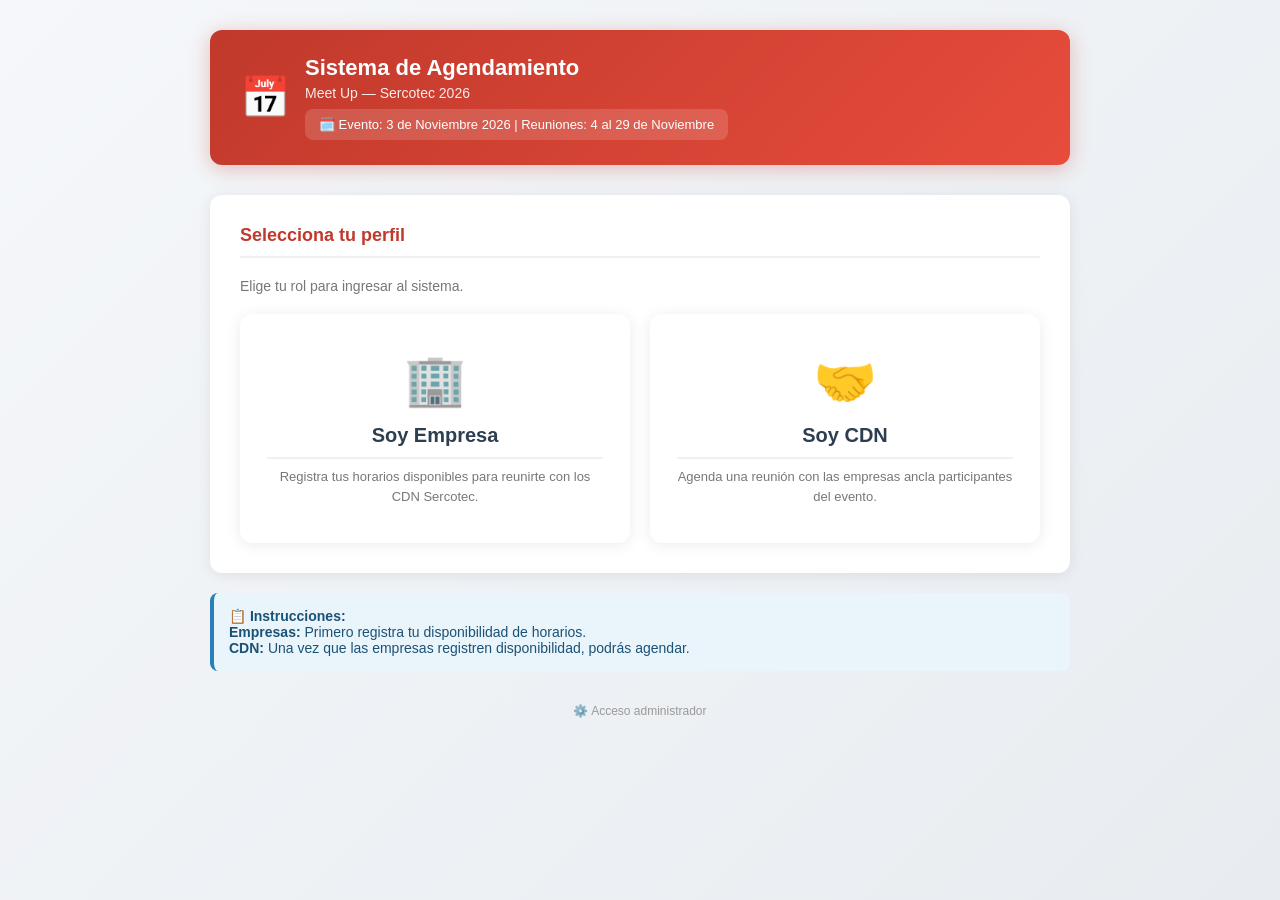
<file: index.html>
<!DOCTYPE html>
<html lang="es">
<head>
    <meta charset="UTF-8">
    <meta name="viewport" content="width=device-width, initial-scale=1.0">
    <title>Sistema de Agendamiento Meet Up Sercotec 2026</title>
    <link rel="stylesheet" href="css/styles.css">
    <style>
        .logo-sercotec { font-size: 13px; opacity: 0.85; margin-top: 2px; }
        .admin-link { text-align: center; margin-top: 30px; }
        .admin-link a { color: #999; font-size: 12px; text-decoration: none; }
        .fecha-evento { background: rgba(255,255,255,0.15); border-radius: 8px; padding: 8px 14px; font-size: 13px; margin-top: 8px; display: inline-block; }
    </style>
</head>
<body>
    <div class="container">
        <div class="header">
            <div class="header-icon">📅</div>
            <div>
                <h1>Sistema de Agendamiento</h1>
                <p class="logo-sercotec">Meet Up — Sercotec 2026</p>
                <span class="fecha-evento">🗓️ Evento: 3 de Noviembre 2026 | Reuniones: 4 al 29 de Noviembre</span>
            </div>
        </div>
        <div class="card">
            <h2>Selecciona tu perfil</h2>
            <p style="color:#777; font-size:14px; margin-bottom:5px;">Elige tu rol para ingresar al sistema.</p>
            <div class="landing-grid">
                <a href="empresa.html" class="landing-card">
                    <div class="icon">🏢</div>
                    <h2>Soy Empresa</h2>
                    <p>Registra tus horarios disponibles para reunirte con los CDN Sercotec.</p>
                </a>
                <a href="cdn.html" class="landing-card">
                    <div class="icon">🤝</div>
                    <h2>Soy CDN</h2>
                    <p>Agenda una reunión con las empresas ancla participantes del evento.</p>
                </a>
            </div>
        </div>
        <div class="info-box">
            <strong>📋 Instrucciones:</strong><br>
            <strong>Empresas:</strong> Primero registra tu disponibilidad de horarios.<br>
            <strong>CDN:</strong> Una vez que las empresas registren disponibilidad, podrás agendar.
        </div>
        <div class="admin-link">
            <a href="admin.html">⚙️ Acceso administrador</a>
        </div>
    </div>
</body>
</html>
</file>
<file: css/styles.css>
/* ===== STYLES.CSS — Estilos globales Sistema v2.0 ===== */

* { margin: 0; padding: 0; box-sizing: border-box; }

body {
    font-family: 'Segoe UI', Tahoma, Geneva, Verdana, sans-serif;
    background: linear-gradient(135deg, #f5f7fa 0%, #e8ecf0 100%);
    min-height: 100vh;
    color: #333;
}

.container {
    max-width: 900px;
    margin: 0 auto;
    padding: 30px 20px;
}

/* HEADER */
.header {
    background: linear-gradient(135deg, #c0392b 0%, #e74c3c 100%);
    color: white;
    padding: 25px 30px;
    border-radius: 12px;
    margin-bottom: 30px;
    box-shadow: 0 4px 20px rgba(192,57,43,0.3);
    display: flex;
    align-items: center;
    gap: 15px;
}

.header h1 { font-size: 22px; font-weight: 700; }
.header p { font-size: 14px; opacity: 0.9; margin-top: 4px; }
.header-icon { font-size: 40px; }

/* CARD */
.card {
    background: white;
    border-radius: 12px;
    padding: 30px;
    box-shadow: 0 2px 15px rgba(0,0,0,0.08);
    margin-bottom: 20px;
}

.card h2 {
    font-size: 18px;
    color: #c0392b;
    margin-bottom: 20px;
    padding-bottom: 10px;
    border-bottom: 2px solid #f0f0f0;
}

.card h3 {
    font-size: 15px;
    color: #555;
    margin: 20px 0 12px;
}

/* FORM */
.form-group { margin-bottom: 18px; }

label {
    display: block;
    margin-bottom: 6px;
    font-weight: 600;
    font-size: 14px;
    color: #444;
}

select, input[type="email"], input[type="text"], input[type="password"] {
    width: 100%;
    padding: 11px 14px;
    border: 2px solid #e0e0e0;
    border-radius: 8px;
    font-size: 14px;
    transition: border-color 0.2s;
    background: white;
}

select:focus, input:focus {
    outline: none;
    border-color: #c0392b;
    box-shadow: 0 0 0 3px rgba(192,57,43,0.1);
}

/* BOTONES */
.btn {
    padding: 12px 28px;
    border: none;
    border-radius: 8px;
    cursor: pointer;
    font-size: 15px;
    font-weight: 600;
    transition: all 0.2s;
    display: inline-flex;
    align-items: center;
    gap: 8px;
}

.btn-primary {
    background: #c0392b;
    color: white;
    width: 100%;
    justify-content: center;
    margin-top: 10px;
}
.btn-primary:hover { background: #a93226; transform: translateY(-1px); }
.btn-primary:disabled { background: #ccc; cursor: not-allowed; transform: none; }

.btn-secondary {
    background: #2c3e50;
    color: white;
    font-size: 13px;
    padding: 9px 18px;
}
.btn-secondary:hover { background: #1a252f; }

.btn-danger {
    background: #e74c3c;
    color: white;
    font-size: 12px;
    padding: 6px 12px;
}
.btn-danger:hover { background: #c0392b; }

.btn-success {
    background: #27ae60;
    color: white;
}
.btn-success:hover { background: #219a52; }

/* HORARIOS GRID */
.horarios-grid {
    display: grid;
    grid-template-columns: repeat(auto-fill, minmax(90px, 1fr));
    gap: 8px;
    margin-top: 10px;
}

.horario-btn {
    padding: 9px 6px;
    border: 2px solid #e0e0e0;
    background: white;
    border-radius: 8px;
    cursor: pointer;
    font-size: 13px;
    font-weight: 500;
    transition: all 0.2s;
    text-align: center;
}

.horario-btn:hover { border-color: #c0392b; background: #fdf2f2; }
.horario-btn.selected { background: #c0392b; color: white; border-color: #c0392b; }
.horario-btn.ocupado { background: #f5f5f5; color: #bbb; border-color: #eee; cursor: not-allowed; text-decoration: line-through; }

/* FECHA GRUPO */
.fecha-grupo {
    background: #fafafa;
    border: 1px solid #eee;
    border-radius: 10px;
    padding: 15px;
    margin-bottom: 15px;
    border-left: 4px solid #c0392b;
}

.fecha-titulo {
    font-weight: 700;
    color: #c0392b;
    margin-bottom: 10px;
    font-size: 14px;
}

/* MENSAJES */
.mensaje {
    padding: 14px 18px;
    border-radius: 8px;
    margin-top: 15px;
    display: none;
    font-size: 14px;
    font-weight: 500;
}
.mensaje.show { display: block; }
.mensaje.success { background: #d5f5e3; color: #1e8449; border: 1px solid #a9dfba; }
.mensaje.error { background: #fde8e8; color: #922b21; border: 1px solid #f5b7b1; }
.mensaje.info { background: #d6eaf8; color: #1a5276; border: 1px solid #a9cce3; }

/* STATS */
.stats {
    display: grid;
    grid-template-columns: repeat(auto-fit, minmax(160px, 1fr));
    gap: 15px;
    margin-bottom: 25px;
}

.stat-box {
    background: linear-gradient(135deg, #c0392b, #e74c3c);
    color: white;
    padding: 20px;
    border-radius: 10px;
    text-align: center;
    box-shadow: 0 3px 10px rgba(192,57,43,0.25);
}

.stat-number { font-size: 36px; font-weight: 800; }
.stat-label { font-size: 12px; margin-top: 4px; opacity: 0.9; }

/* TABLA */
table { width: 100%; border-collapse: collapse; font-size: 13px; margin-top: 15px; }
table th { background: #2c3e50; color: white; padding: 12px 10px; text-align: left; }
table td { padding: 10px; border-bottom: 1px solid #f0f0f0; }
table tr:hover td { background: #fdf9f9; }

/* INFO BOX */
.info-box {
    background: #eaf4fb;
    border-left: 4px solid #2980b9;
    padding: 15px;
    border-radius: 8px;
    margin: 15px 0;
    font-size: 14px;
    color: #1a5276;
}

.warning-box {
    background: #fef9e7;
    border-left: 4px solid #f39c12;
    padding: 15px;
    border-radius: 8px;
    margin: 15px 0;
    font-size: 14px;
    color: #784212;
}

/* LOADING */
.loading {
    text-align: center;
    padding: 30px;
    color: #999;
    font-size: 15px;
}

.spinner {
    display: inline-block;
    width: 24px;
    height: 24px;
    border: 3px solid #f0f0f0;
    border-top-color: #c0392b;
    border-radius: 50%;
    animation: spin 0.8s linear infinite;
    margin-right: 10px;
    vertical-align: middle;
}

@keyframes spin { to { transform: rotate(360deg); } }

/* BUTTON GROUP */
.button-group {
    display: flex;
    gap: 10px;
    flex-wrap: wrap;
    margin: 15px 0;
}

/* BADGE */
.badge {
    display: inline-block;
    padding: 3px 8px;
    border-radius: 12px;
    font-size: 11px;
    font-weight: 700;
}
.badge-green { background: #d5f5e3; color: #1e8449; }
.badge-red { background: #fde8e8; color: #922b21; }
.badge-gray { background: #f0f0f0; color: #666; }

/* LANDING PAGE */
.landing-grid {
    display: grid;
    grid-template-columns: 1fr 1fr;
    gap: 20px;
    margin-top: 20px;
}

.landing-card {
    background: white;
    border-radius: 12px;
    padding: 35px 25px;
    text-align: center;
    box-shadow: 0 2px 15px rgba(0,0,0,0.08);
    cursor: pointer;
    transition: all 0.2s;
    text-decoration: none;
    color: inherit;
    border: 2px solid transparent;
}

.landing-card:hover {
    transform: translateY(-4px);
    box-shadow: 0 8px 25px rgba(0,0,0,0.12);
    border-color: #c0392b;
}

.landing-card .icon { font-size: 50px; margin-bottom: 15px; }
.landing-card h2 { font-size: 20px; color: #2c3e50; margin-bottom: 8px; }
.landing-card p { font-size: 13px; color: #777; line-height: 1.5; }

/* RESPONSIVE */
@media (max-width: 600px) {
    .landing-grid { grid-template-columns: 1fr; }
    .header h1 { font-size: 18px; }
    .stats { grid-template-columns: 1fr 1fr; }
    .horarios-grid { grid-template-columns: repeat(auto-fill, minmax(75px, 1fr)); }
}
</file>
